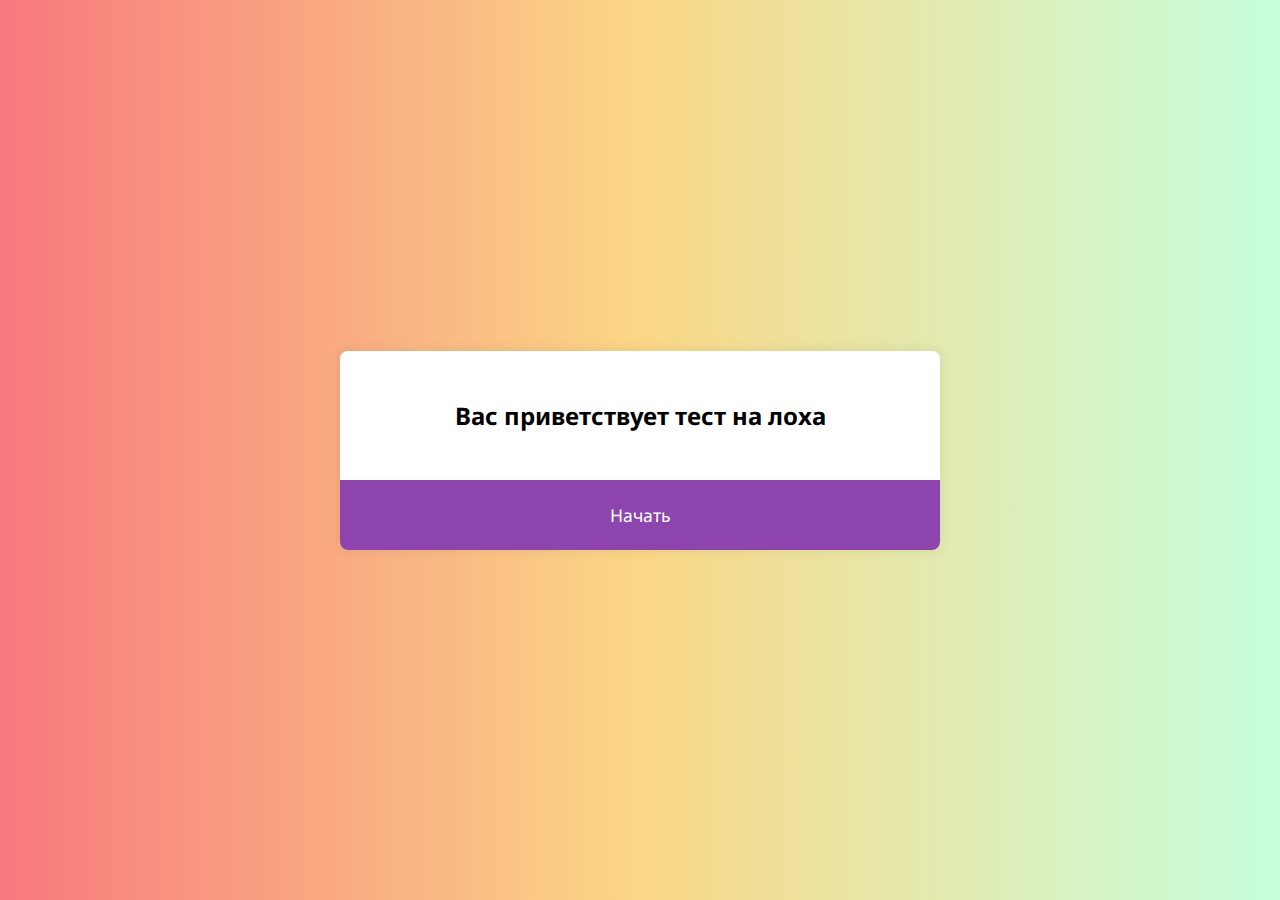
<file: index.html>
<!DOCTYPE html>
<html lang="ru">
<head>
  <meta charset="UTF-8"/>
  <meta http-equiv="X-UA-Compatible" content="IE=edge"/>
  <meta name="viewport" content="width=device-width, initial-scale=1.0"/>
  <title>Тест На Лоха</title>
  <link rel="stylesheet" href="styles.css"/>
  <link rel="icon" href="lox.jpg" type="image/png">
</head>
<body>

<div class="quiz" id="quiz">

  <div class="quiz-header" id="header">
    <h2 class="title">Вас приветствует тест на лоха</h2>
  </div>

    <a class="quiz-submit submit" id="submit" href="test.html">Начать</a>
  </div>

</body>
</html>
</file>
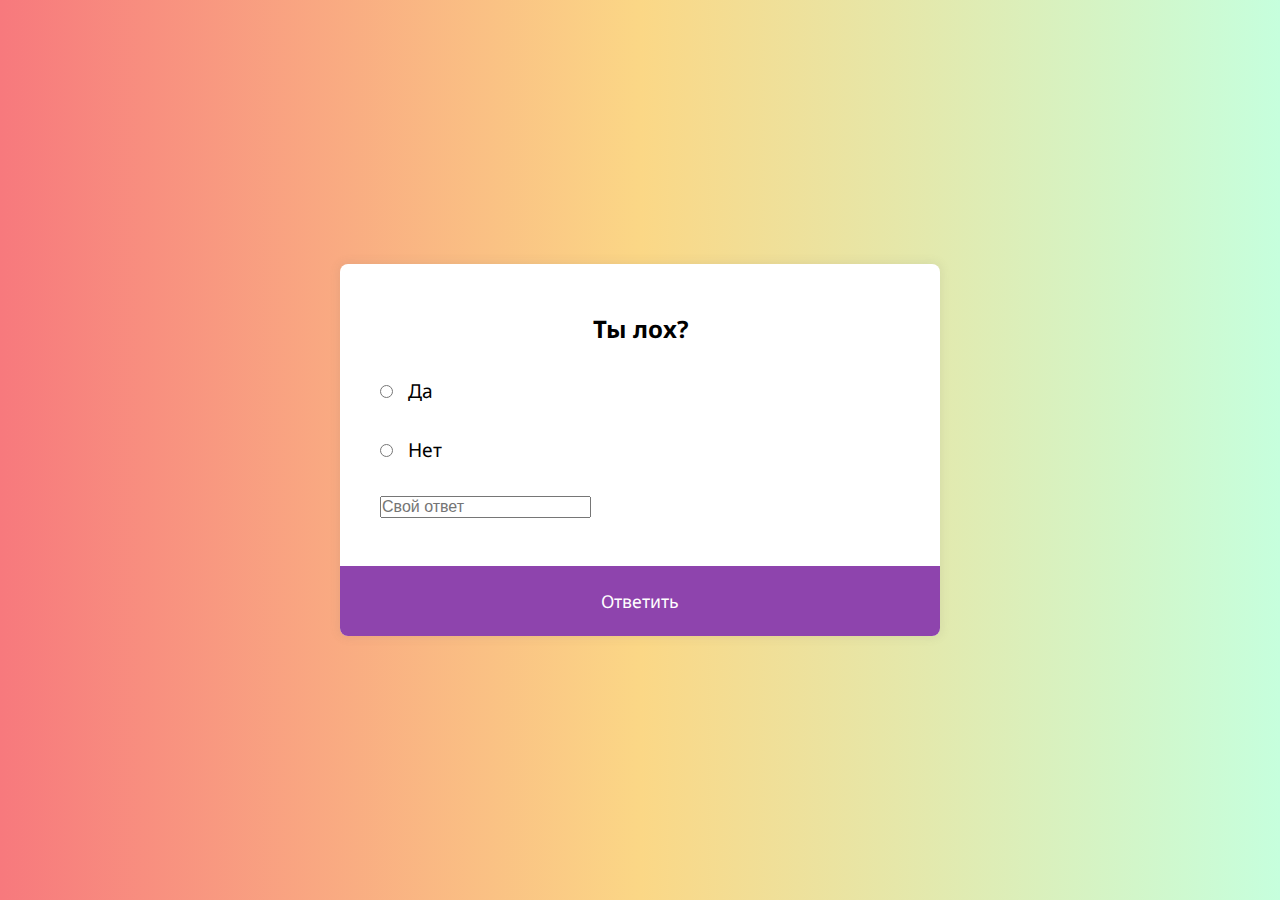
<file: test.html>
<!--КУДА ПОЛЕЗ, ПЕТУШАРА? ГОТОВЬ ОЧКО-->
<!DOCTYPE html>
<html lang="ru">
<head>
	<meta charset="UTF-8" />
	<meta http-equiv="X-UA-Compatible" content="IE=edge" />
	<meta name="viewport" content="width=device-width, initial-scale=1.0" />
	<title>Тест На Лоха</title>
	<link rel="stylesheet" href="styles.css" />
  <link rel="icon" href="lox.jpg" type="image/png">
</head>
<body>

	<div class="quiz" id="quiz">

		<div class="quiz-header" id="header">

		</div>

		<ul class="quiz-list" id="list">
			<li>
				<label>
					<input type="radio" value ="%number%" class="answer" name="answer" />
					<span></span>
				</label>
			</li>
			<li>
				<label>
					<input type="radio" value ="%number%" class="answer" name="answer" />
					<span></span>
				</label>
			</li>
		</ul>

		<button class="quiz-submit submit" id="submit">Ответить</button>

	</div>

	<script src="main.js"></script>
</body>
</html>
</file>
<file: styles.css>
@import url("https://fonts.googleapis.com/css2?family=Noto+Sans:wght@400;700&display=swap");

* {
	box-sizing: border-box;
	margin: 0;
	padding: 0;
	font-size: inherit;
}

body {
	font-family: "Noto Sans", sans-serif;
	font-size: 16px;

  background-repeat: no-repeat;
  background-size: contain;
	background: #c6ffdd;
	background: linear-gradient( to right, #f7797d, #fbd786, #c6ffdd );

	display: flex;
	justify-content: center;
	align-items: center;
	height: 100vh;

}

.quiz {
	position: relative;
	padding: 2rem 2rem calc(2rem + 70px);

	background-color: #fff;
	border-radius: 8px;
	box-shadow: 0 0 10px 2px rgba(100, 100, 100, 0.1);
	width: 600px;
	max-width: 95vw;
	overflow: hidden;
}

h3{
  color: darkred;
}

.title{
	font-size: 1.5rem;
	padding: 1rem 0;
	text-align: center;
	margin: 0;
}

.summary {
	text-align: center;
	margin: 0.5rem 0 1rem;
	font-size: 1.2rem;
	font-weight: 400;
}

.result {
	text-align: center;
	font-size: 1.2rem;
	font-weight: 700;
}

.quiz-list {
	list-style-type: none;
	padding: 0;
}

.quiz-list li {
	font-size: 1.2rem;
}

.quiz-list label {
	cursor: pointer;
	width: 100%;
    display: block;
	padding: 1rem 0.5rem;
}

.quiz-list label:hover {
	background-color: seashell;
}

.quiz-list label.correct {
	color: rgb(36, 144, 77);
	font-weight: bold;
}

.quiz-list label.disabled {
	cursor: no-drop;
}

.quiz-list label.disabled:hover {
	cursor: no-drop;
	background-color: transparent;
}

.quiz-list label.wrong {
	color: rgb(218, 59, 59);
	font-weight: bold;
}

.quiz-list input[type="radio"] {
	margin-right: 10px;
}

.quiz-submit {
	position: absolute;
	left: 0;
	right: 0;
	bottom: 0;
	height: 70px;
	line-height: 70px;
}

.submit {
	background-color: #8e44ad;
	color: #fff;
	border: none;
	display: block;
	width: 100%;
	cursor: pointer;
	font-size: 1.1rem;
	font-family: inherit;
  text-decoration: none;
  text-align: center;
}

.submit:hover {
	background-color: #732d91;
}


.submit:active {
	outline: none;
  background-color: palevioletred;
}

.submit.next {
	background-color: #000000;
}

.submit.next:hover {
	background-color: #222222;
}

.submit.next:focus {
	outline: none;
	background-color: #444444;
}

.quiz-list.shake {
	animation: shake 0.82s cubic-bezier(0.36, 0.07, 0.19, 0.97) both;
	transform: translate3d(0, 0, 0);
	backface-visibility: hidden;
	perspective: 1000px;
	color: #94ca00;
}

@keyframes shake {
	10%,
	90% {
		transform: translate3d(-1px, 0, 0);
	}
	20%,
	80% {
		transform: translate3d(2px, 0, 0);
	}
	30%,
	50%,
	70% {
		transform: translate3d(-4px, 0, 0);
	}
	40%,
	60% {
		transform: translate3d(4px, 0, 0);
	}
}
</file>
